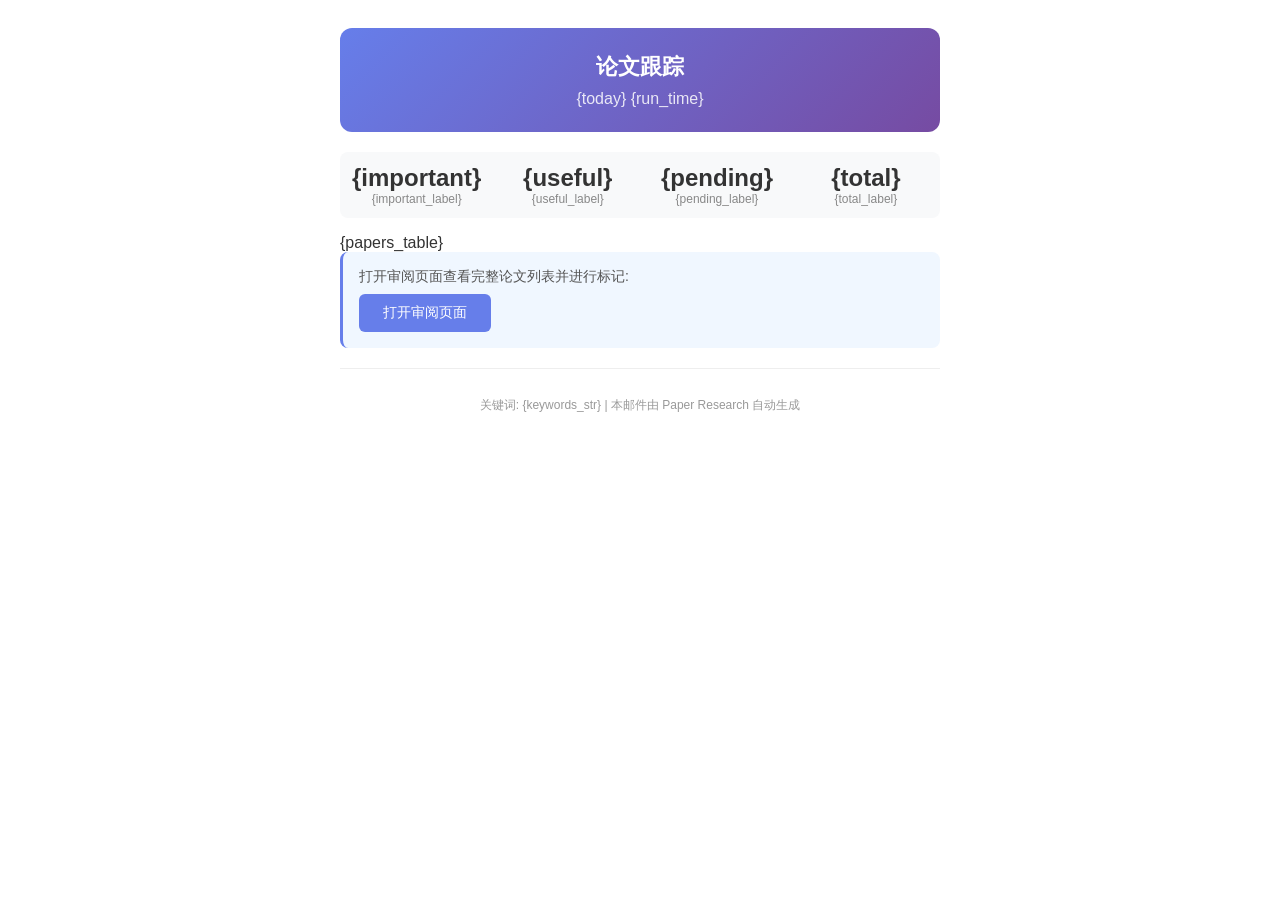
<file: app/email/email_report.html>
<!DOCTYPE html>
<html>
<head><meta charset="utf-8"></head>
<body style="font-family:-apple-system,'Microsoft YaHei',sans-serif;padding:20px;color:#333;">
<div style="max-width:600px;margin:0 auto;">
    <div style="background:linear-gradient(135deg,#667eea,#764ba2);color:white;padding:24px;border-radius:12px;text-align:center;margin-bottom:20px;">
        <h1 style="margin:0;font-size:22px;">论文跟踪</h1>
        <p style="margin:8px 0 0;opacity:0.85;">{today} {run_time}</p>
    </div>

    <table style="width:100%;border-collapse:collapse;margin-bottom:16px;">
        <tr>
            <td style="text-align:center;padding:12px;background:#f8f9fa;border-radius:8px 0 0 8px;width:25%;">
                <div style="font-size:24px;font-weight:bold;color:{important_color};">{important}</div>
                <div style="font-size:12px;color:#888;">{important_label}</div>
            </td>
            <td style="text-align:center;padding:12px;background:#f8f9fa;width:25%;">
                <div style="font-size:24px;font-weight:bold;color:{useful_color};">{useful}</div>
                <div style="font-size:12px;color:#888;">{useful_label}</div>
            </td>
            <td style="text-align:center;padding:12px;background:#f8f9fa;width:25%;">
                <div style="font-size:24px;font-weight:bold;color:{pending_color};">{pending}</div>
                <div style="font-size:12px;color:#888;">{pending_label}</div>
            </td>
            <td style="text-align:center;padding:12px;background:#f8f9fa;border-radius:0 8px 8px 0;width:25%;">
                <div style="font-size:24px;font-weight:bold;color:{total_color};">{total}</div>
                <div style="font-size:12px;color:#888;">{total_label}</div>
            </td>
        </tr>
    </table>

    {papers_table}

    <div style="background:#f0f7ff;padding:16px;border-radius:8px;margin-bottom:20px;border-left:3px solid #667eea;">
        <p style="margin:0 0 8px;font-size:14px;color:#555;">
            打开审阅页面查看完整论文列表并进行标记:
        </p>
        <a href="{server_url}" style="display:inline-block;background:#667eea;color:white;text-decoration:none;padding:10px 24px;border-radius:6px;font-size:14px;">打开审阅页面</a>
    </div>

    <div style="font-size:12px;color:#999;text-align:center;border-top:1px solid #eee;padding-top:16px;">
        <p>关键词: {keywords_str} | 本邮件由 Paper Research 自动生成</p>
    </div>
</div>
</body>
</html>
</file>
